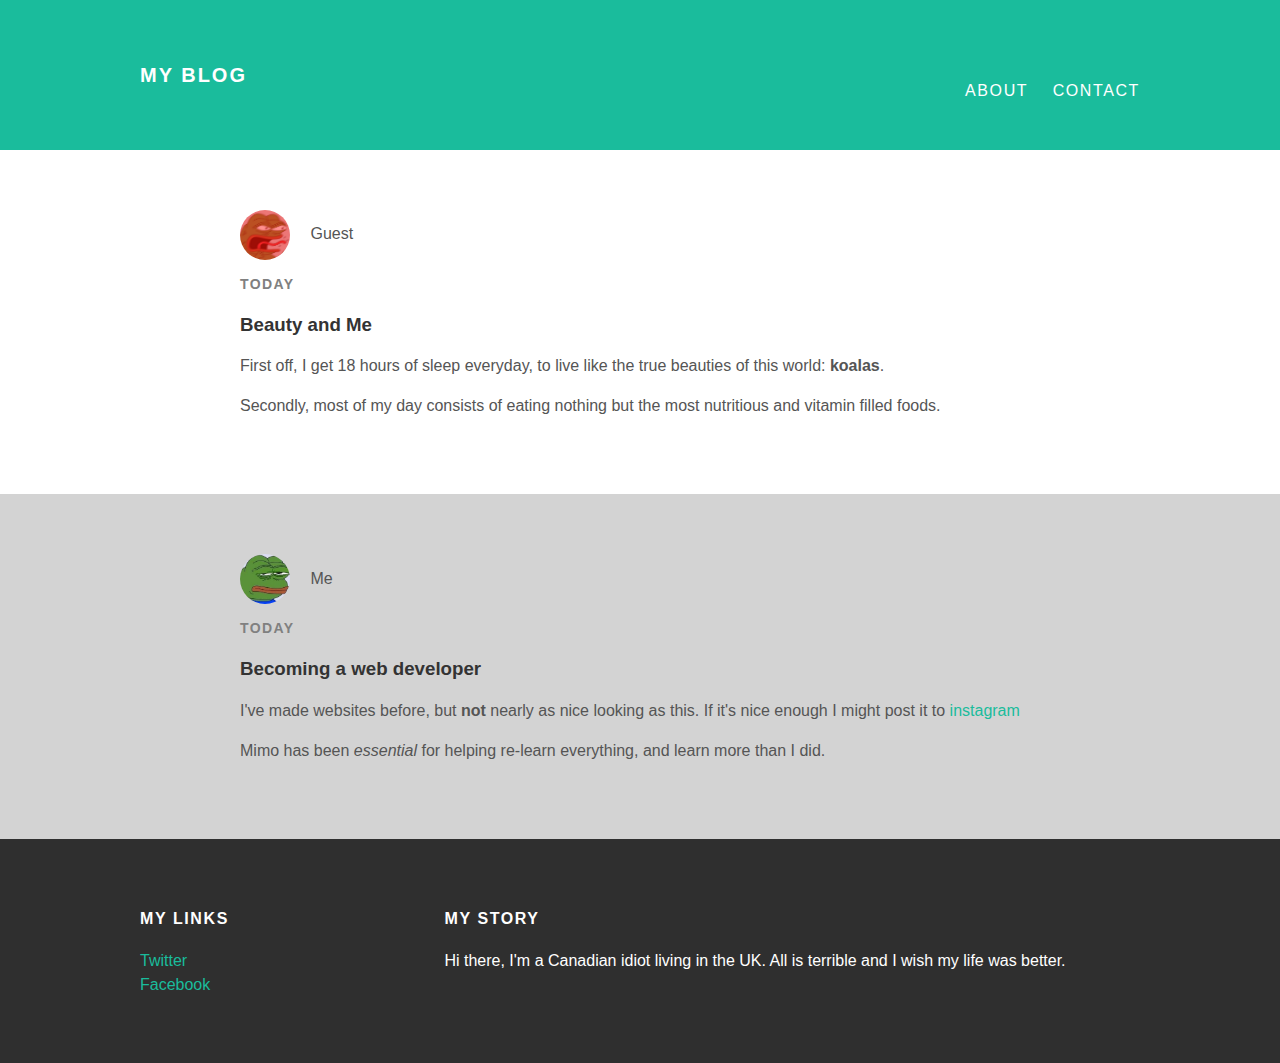
<file: index.html>
<!doctype html>
<html>
  <head>
    <title>My blog </title>
    <link rel="stylesheet" type = "text/css" href="styles.css">
  </head>
  <body>
    <!-- This is the header section -->
    <div id="header">
      <div class="container">
        <a id="header-title" href="index.html">My Blog</a>
        <ul id="header-nav" class="navbar-links">
          <li><a href="about.html">About</a></li>
          <li><a href="mailto:aag.madich@gmail.com?subject=feedback">Contact</a></li>
        </ul>
      </div> <!-- container -->
    </div> <!-- header -->
    <!-- This is the section for posts-->
    <div id="content">
      <!-- This is the section for guests -->
      <div class="post-container">
        <div class="post">
          <div class="post-author">
            <img src="Guest.jpg" width="200" height="200">
            <span>Guest</span>
          </div> <!-- post-author -->
          <p class="post-date">Today</p>
          <h3 class="post-title">Beauty and Me</h3>
          <div class="post-content">
            <p>First off, I get 18 hours of sleep everyday, to live like the true beauties of this world: <strong>koalas</strong>.</p>
            <p>Secondly, most of my day consists of eating nothing but the most nutritious and vitamin filled foods.</p>
          </div> <!-- post-content -->
        </div> <!-- post -->
      </div> <!-- container -->
      <!-- THis is the section for the author -->
      <div class="post-container">
        <div class="post">
          <div class="post-author">
            <img src="FedUpPepe.jpg" width="200" height="200">
            <span>Me</span>
          </div> <!-- post-author -->
          <p class="post-date">Today</p>
          <h3 class="post-title">Becoming a web developer</h3>
          <div class="post-content">
            <p>I've made websites before, but <strong>not</strong> nearly as nice looking as this. If it's nice enough I might post it to <a href="https://instagram.com">instagram</a></p>
            <p>Mimo has been <em>essential</em> for helping re-learn everything, and learn more than I did.</p>
          </div> <!-- post-content -->
        </div> <!-- post -->
      </div> <!-- container -->
    </div> <!-- content -->
    <!-- This is the footer section -->
    <div id="footer">
      <div class="container">
          <div class="column">
            <h4>My Links</h4>
            <p>
              <a href="https://twitter.com/AagMadich">Twitter</a>
              <br>
              <a href="https://facebook.com/jacob.huber.12">Facebook</a>
            </p>
          </div> <!-- column -->
          <div class="column">
            <h4>My Story</h4>
            <p>Hi there, I'm a Canadian idiot living in the UK. All is terrible and I wish my life was better.</p>
          </div> <!-- column -->
      </div> <!-- container -->
    </div> <!-- footer -->
  </body>
</html>
</file>
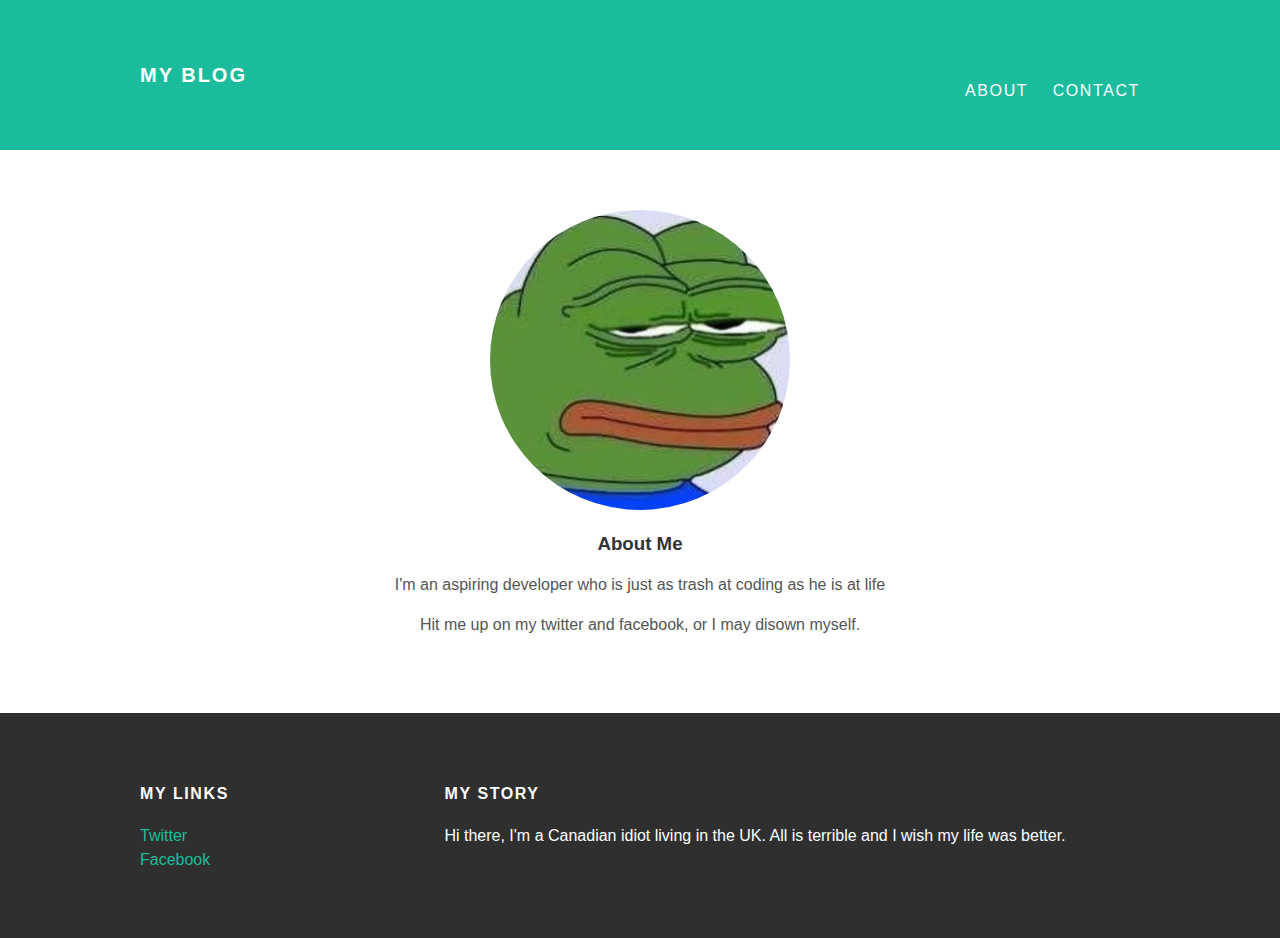
<file: about.html>
<!doctype html>
<html>
  <head>
    <title>My blog </title>
    <link rel="stylesheet" href="styles.css">
  </head>
  <body>
    <div id="header">
      <div class="container">
        <a id="header-title" href="index.html">My Blog</a>
        <ul id="header-nav" class="navbar-links">
          <li><a href="about.html">About</a></li>
          <li><a href="mailto:aag.madich@gmail.com?subject=feedback">Contact</a></li>
        </ul>
      </div> <!-- container -->
    </div> <!-- header -->
    <!-- This is the content of the about page -->
    <div id="content">
      <div class="container">
        <div class="about">
          <div class="about-author">
            <img src="FedUpPepe.jpg">
          </div> <!-- about-author -->
          <h3 class="about-title">About Me</h3>
          <div class="about-content">
            <p>I'm an aspiring developer who is just as trash at coding as he is at life</p>
            <p>Hit me up on my twitter and facebook, or I may disown myself.</p>
          </div> <!-- about-content -->
        </div> <!-- about -->
      </div> <!-- container -->
    </div> <!-- content -->
    <!-- This is the footer section -->
    <div id="footer">
      <div class="container">
          <div class="column">
            <h4>My Links</h4>
            <p>
              <a href="https://twitter.com/AagMadich">Twitter</a>
              <br>
              <a href="https://facebook.com/jacob.huber.12">Facebook</a>
            </p>
          </div> <!-- column -->
          <div class="column">
            <h4>My Story</h4>
            <p>Hi there, I'm a Canadian idiot living in the UK. All is terrible and I wish my life was better.</p>
          </div> <!-- column -->
      </div> <!-- container -->
    </div> <!-- footer -->
  </body>
</html>
</file>
<file: styles.css>
@import url(http://fonts/googleapis.com/css?family=Montserrat:400,700);

body {
  color: #555;
  margin: 0;
  font-family: 'Montserrat', sans-serif;
}

/*Header section of styles*/
#header {
  background-color: #1abc9c;
  height: 150px;
  line-height: 150px;
}

#header a{
  color: white;
  text-decoration: none;

  text-transform: uppercase;
  letter-spacing: 0.1em;
}

#header a:hover{
  color: #222;
}

#header-title {
  display: black;
  float: left;
  font-size: 20px;
  font-weight: bold;
}

#header-nav {
  display: block;
  float: right;
}

#header-nav li {
  display: inline;
  padding-left: 20px;
  margin-top: 0;
}

.container {
  max-width: 1000px;
  margin: 0 auto;
}

/*Footer section of styles*/
#footer {
  background-color: #2f2f2f;
  padding: 50px 0;
}

.column {
  min-width: 300px;
  display: inline-block;
  vertical-align: top;
}

#footer h4 {
  color: white;
  text-transform: uppercase;
  letter-spacing: 0.1em;
}

#footer p {
  color: white;
}

a {
  color: #1abc9c;
  text-decoration: none;
}

a:hover {
  color: #F6A623;
}

/*Posts section of styles*/

.post, .about{
  max-width: 800px;
  margin: 0 auto;
  padding: 60px 0;
}

.about{
  text-align: center;
}

.about-author img{
  width: 300px;
  height: 300px;
}

.post-author img {
  width: 50px;
  height: 50px;
  vertical-align: middle;
}

.about-author img, .post-author img{
  border-radius: 50%;
}

.post-author span {
  margin-left: 16px;
}

.post-date {
  color: gray;
  font-size: 14px;
  font-weight: bold;
  text-transform: uppercase;
  letter-spacing: 0.1em;
}

h1, h2, h3, h4 {
  color: #333;
}

p {
  line-height: 1.5;
}

.post-container:nth-child(even) {
  background-color: lightGray;
}
</file>
